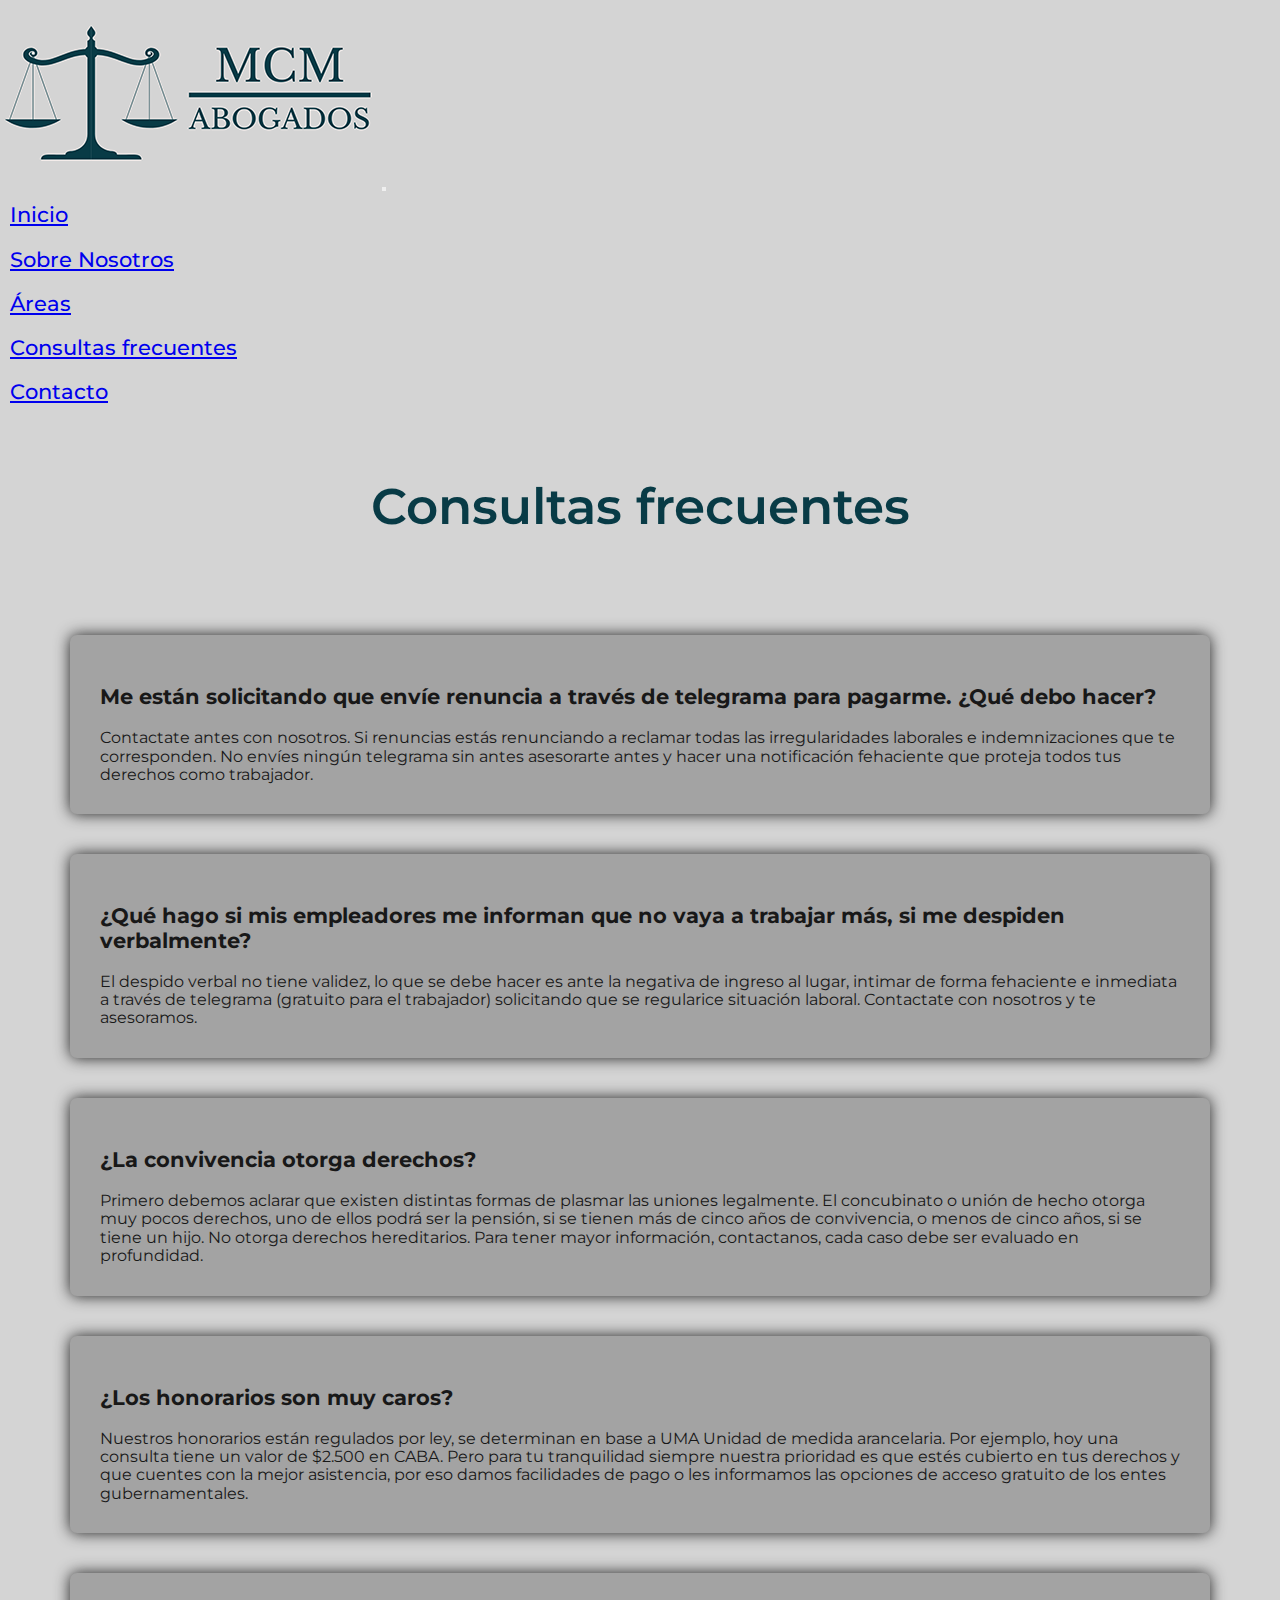
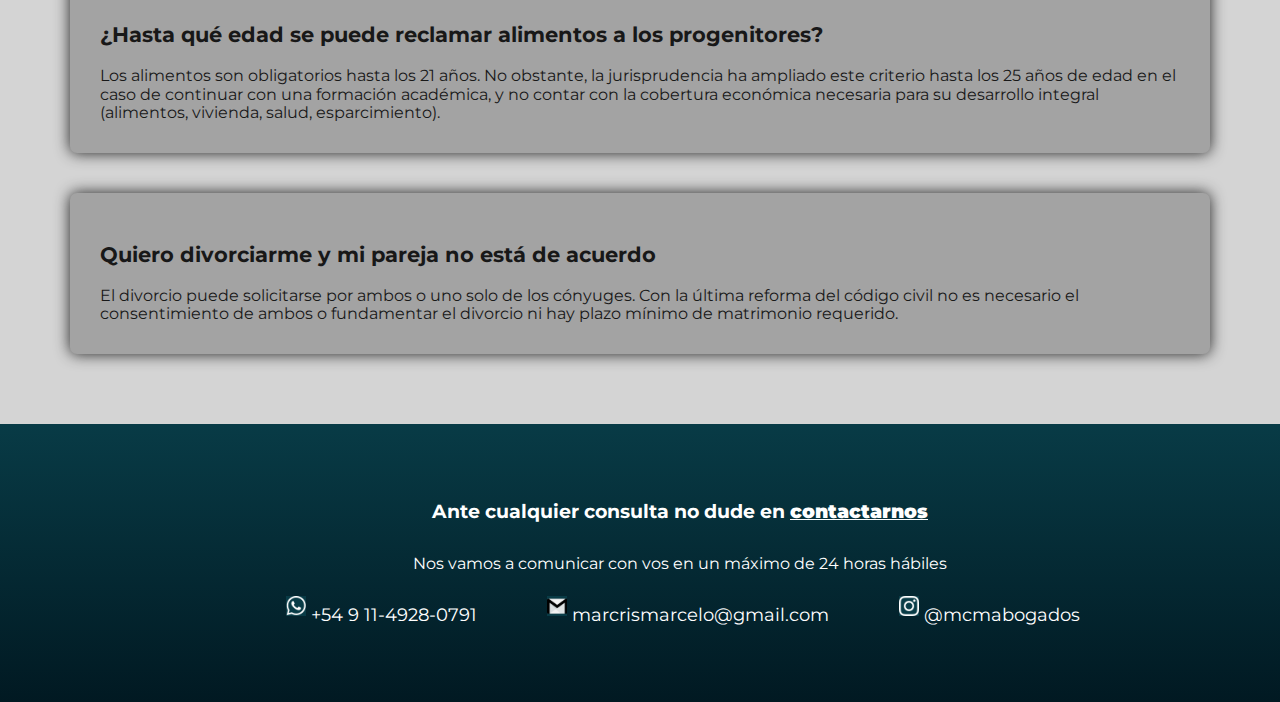
<file: consultas-frecuentes.html>
<!DOCTYPE html>
<html lang="en">
<head>
    <meta charset="UTF-8">
    <meta http-equiv="X-UA-Compatible" content="IE=edge">
    <meta name="viewport" content="width=device-width, initial-scale=1.0">
    <meta name="description" content="Consultas y preguntas legales frecuentes">
    <meta name="keywords" content="abogada, abogado, estudio juridico, consultas frecuentes, despidos, divorcios, contratos, sucesion, mediacion, asesoramiento legal"> 
    <link href="https://cdn.jsdelivr.net/npm/bootstrap@5.1.0/dist/css/bootstrap.min.css" rel="stylesheet" integrity="sha384-KyZXEAg3QhqLMpG8r+8fhAXLRk2vvoC2f3B09zVXn8CA5QIVfZOJ3BCsw2P0p/We" crossorigin="anonymous">
    <link rel="stylesheet" href="css/style.css">
    <link href="https://fonts.googleapis.com/css2?family=Montserrat:wght@200;300;400;500;600;700;800&display=swap" rel="stylesheet">
    <link rel="stylesheet" href="https://cdnjs.cloudflare.com/ajax/libs/animate.css/4.1.1/animate.min.css"/>
    <title>MCM Abogados | Consultas frecuentes</title>
</head>
<body>

    <header>
        <nav class="navbar navbar-expand-lg navbar-light">
            <div class="container-fluid">
    
                <a class="navbar-brand" href="index.html"><img src="img/logo3.png" alt="Logo"></a>
    
                <button class="navbar-toggler" type="button" data-bs-toggle="collapse" data-bs-target="#navbarNav" aria-controls="navbarNav" aria-expanded="false" aria-label="Toggle navigation">
                    <span class="navbar-toggler-icon"></span>
                </button>
    
                <div class="collapse navbar-collapse" id="navbarNav">
                    <ul class="navbar-nav">
                        <li class="nav-item">
                            <a class="nav-link" href="index.html">Inicio</a>
                        </li>
    
                        <li class="nav-item">
                            <a class="nav-link" href="sobre-nosotros.html">Sobre Nosotros</a>
                        </li>
    
                        <li class="nav-item">
                            <a class="nav-link" href="áreas.html">Áreas</a>
                        </li>
    
                        <li class="nav-item">
                            <a class="nav-link active" href="consultas-frecuentes.html">Consultas frecuentes</a>
                        </li>
    
                        <li class="nav-item">
                            <a class="nav-link" href="contacto.html">Contacto</a>
                        </li>
                    </ul>
                </div>
            </div>
        </nav>
    </header>

    <article>
        <!-- título -->
        <h1 class="animate__animated animate__zoomIn"> Consultas frecuentes </h1>

        <!-- container con las consultas -->
        <section class="consultasFrecuentes">

            <!-- cada div: pregunta y su respuesta -->
            <div class="consultasFrecuentes__div">
                <h3>Me están solicitando que envíe renuncia a través de telegrama para pagarme. ¿Qué debo hacer?</h3>
                <p>Contactate antes con nosotros. Si renuncias estás renunciando a reclamar todas las irregularidades laborales e indemnizaciones que te corresponden. No envíes ningún telegrama sin antes asesorarte antes y hacer una notificación fehaciente que proteja todos tus derechos como trabajador.</p>
            </div>

            <div class="consultasFrecuentes__div">
                <h3>¿Qué hago si mis empleadores me informan que no vaya a trabajar más, si me despiden verbalmente?</h3>
                <p>El despido verbal no tiene validez, lo que se debe hacer es ante la negativa de ingreso al lugar,  intimar de forma fehaciente e  inmediata a través de telegrama (gratuito para el trabajador) solicitando  que se regularice situación laboral. Contactate con nosotros y te asesoramos.</p>
            </div>

            <div class="consultasFrecuentes__div">
                <h3>¿La convivencia otorga derechos?</h3>
                <p>Primero debemos aclarar que existen distintas formas de plasmar las uniones legalmente. El concubinato o unión de hecho otorga muy pocos derechos, uno de ellos podrá ser la pensión, si se tienen más de cinco años de convivencia, o menos de cinco años, si se tiene un hijo. No otorga derechos hereditarios. Para tener mayor información, contactanos, cada caso debe ser evaluado en profundidad.</p>
            </div>
            
            <div class="consultasFrecuentes__div">
                <h3>¿Los honorarios son muy caros?</h3>
                <p>Nuestros honorarios están regulados por ley, se determinan en base a UMA Unidad de medida arancelaria. Por ejemplo, hoy una consulta tiene un valor de $2.500 en CABA. Pero para tu tranquilidad siempre nuestra prioridad es que estés cubierto en tus derechos y que cuentes con la mejor asistencia, por eso damos facilidades de pago o les informamos las opciones de acceso gratuito de los entes gubernamentales.</p>
            </div>

            <div class="consultasFrecuentes__div">
                <h3>¿Hasta qué edad se puede reclamar alimentos a los progenitores?</h3>
                <p> Los alimentos son obligatorios hasta los 21 años. No obstante, la jurisprudencia ha ampliado este criterio hasta los 25 años de edad en el caso de continuar con una formación académica, y no contar con la cobertura económica necesaria para su desarrollo integral (alimentos, vivienda, salud, esparcimiento). </p>
            </div>

            <div class="consultasFrecuentes__div">
                <h3>Quiero divorciarme y mi pareja no está de acuerdo</h3>
                <p>El divorcio puede solicitarse por ambos o uno solo de los cónyuges. Con la última reforma del código civil no es necesario el consentimiento de ambos o fundamentar el divorcio ni hay plazo mínimo de matrimonio requerido. </p>
            </div>

        </section>
        
    </article>

    <!-- pie de pagina -->

    <footer>

        <div class="pieDePagina">

            <h3 class="pieDePagina__h3"> Ante cualquier consulta no dude en <a href="contacto.html"><strong>contactarnos</strong></a></h3>
            <p>Nos vamos a comunicar con vos en un máximo de 24 horas hábiles</p>
        
            <div class="pieDePagina__iconos">
                <a href="https://wa.link/gic2tm" target="_blank">
                    <img src="img/iconowhatsapp.png" alt="icono whatsapp">+54 9 11-4928-0791
                </a>
            </div>        
        
            <div class="pieDePagina__iconos">
                <a href="mailto:marcrismarcelo@gmail.com" target="_blank">
                    <img src="img/iconogmail.png" alt="icono gmail">marcrismarcelo@gmail.com
                </a>
            </div>

            <div class="pieDePagina__iconos">
                    <a href="https://www.instagram.com/mcmabogados/" target="_blank">
                        <img src="img/iconoinstagram.png" alt="icono instagram">@mcmabogados
                    </a>
            </div>

        </div>

    </footer>  

    <script src="https://cdn.jsdelivr.net/npm/bootstrap@5.1.0/dist/js/bootstrap.bundle.min.js" integrity="sha384-U1DAWAznBHeqEIlVSCgzq+c9gqGAJn5c/t99JyeKa9xxaYpSvHU5awsuZVVFIhvj" crossorigin="anonymous"></script>
    
</body>
</html>
</file>
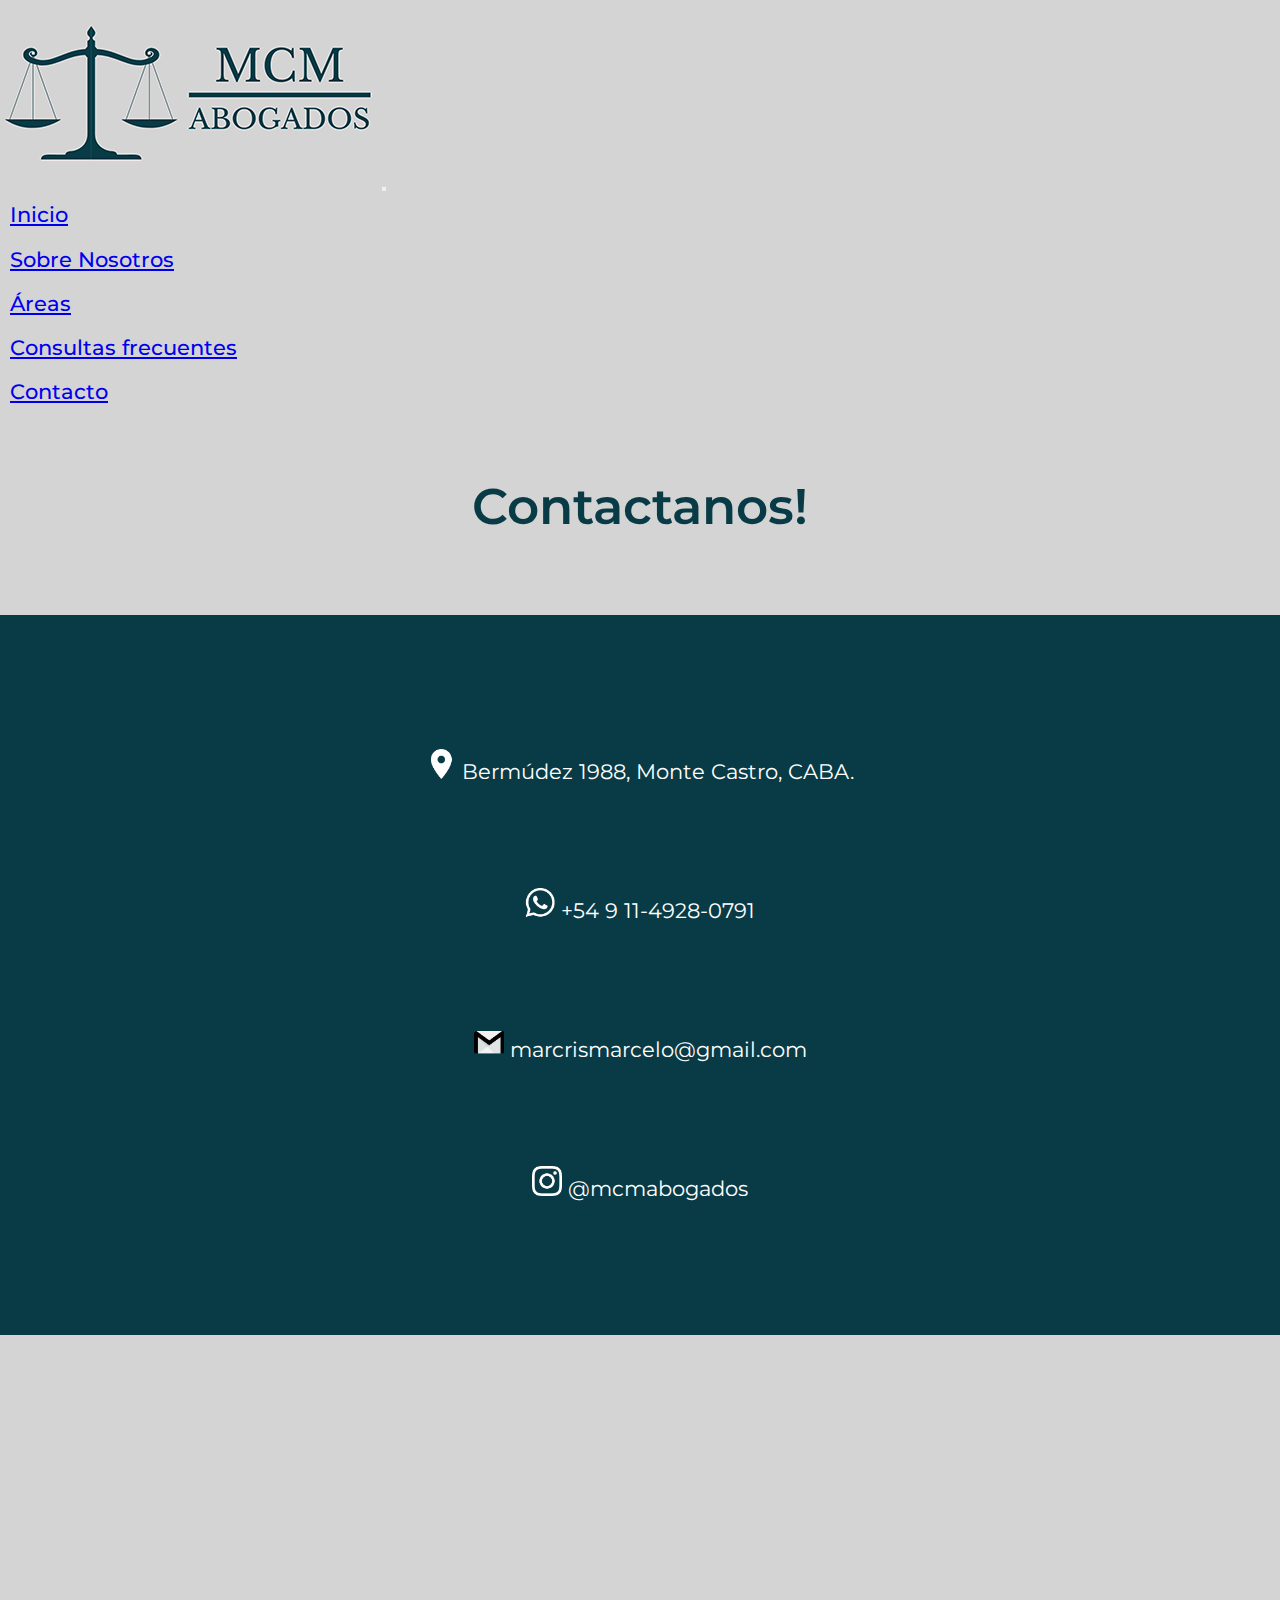
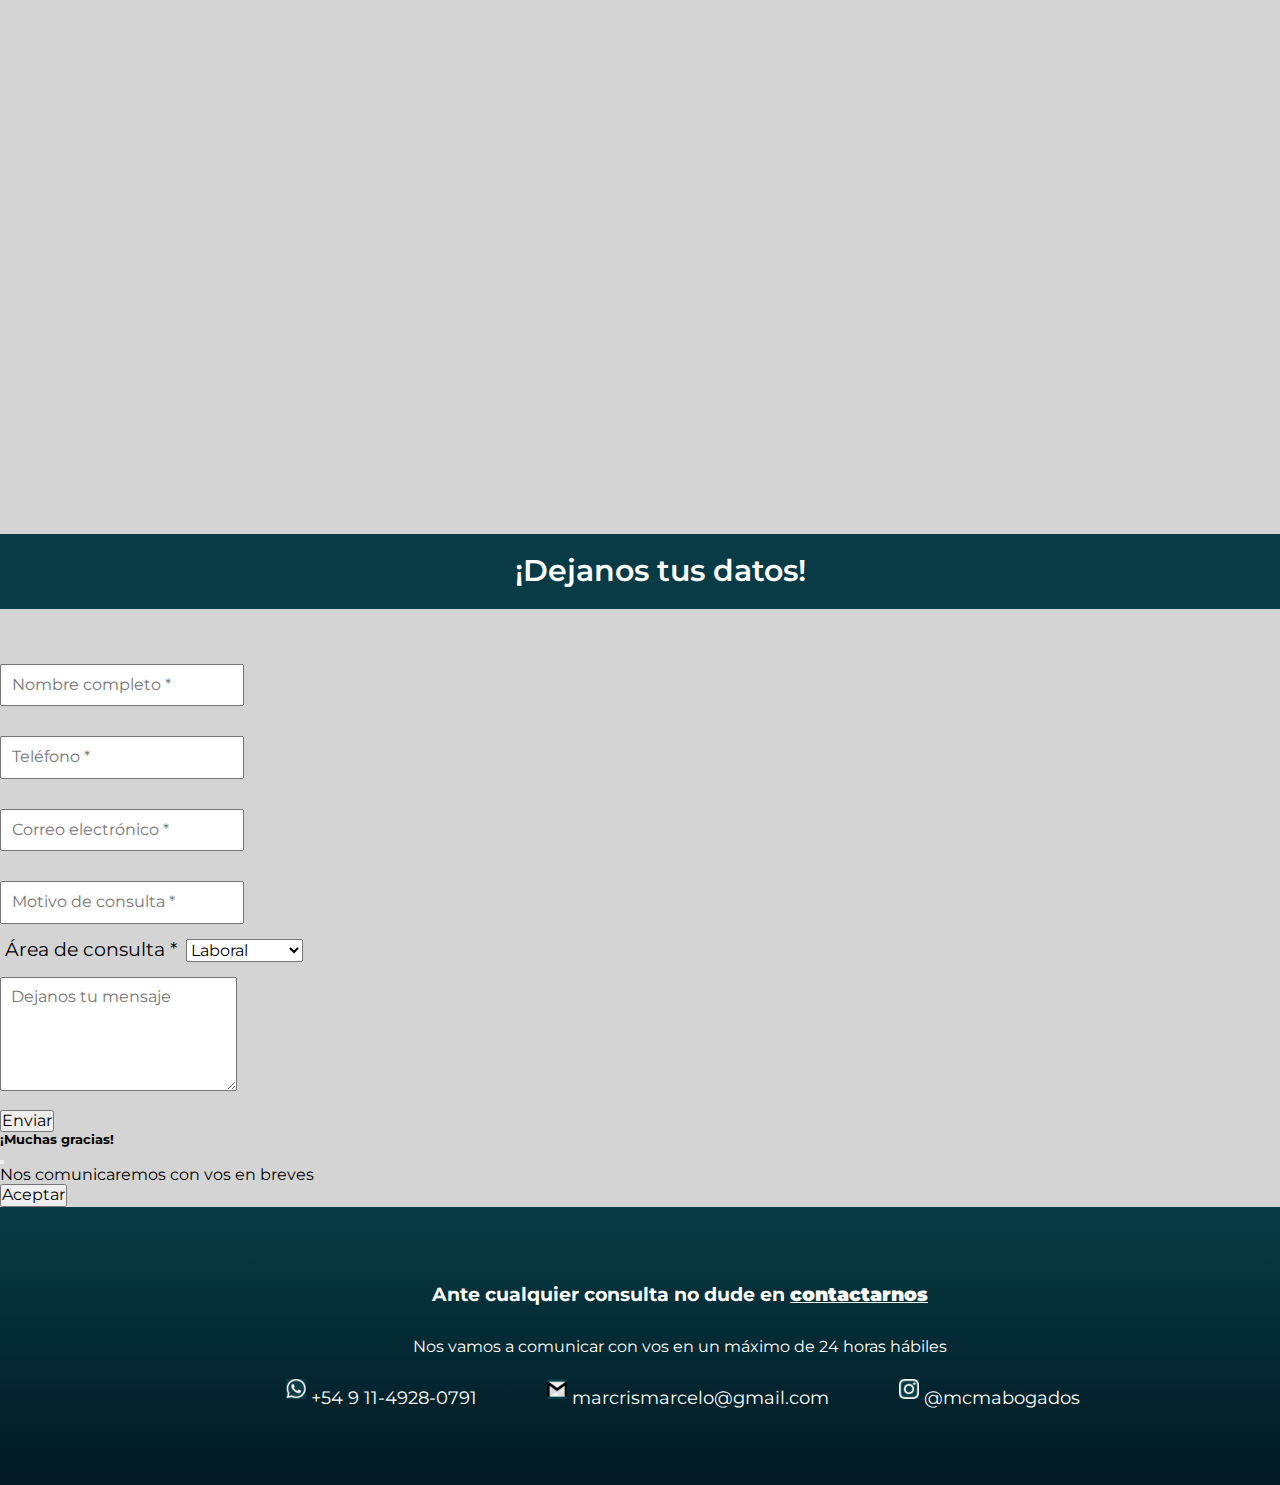
<file: contacto.html>
<!DOCTYPE html>
<html lang="en">
<head>
    <meta charset="UTF-8">
    <meta http-equiv="X-UA-Compatible" content="IE=edge">
    <meta name="viewport" content="width=device-width, initial-scale=1.0">
    <meta name="description" content="Contacto de los abogados para asesoramiento legal">
    <meta name="keywords" content="abogada, abogado, estudio juridico, contacto, consultas, despidos, divorcios, contratos, sucesion, mediacion, asesoramiento legal"> 
    <link href="https://cdn.jsdelivr.net/npm/bootstrap@5.1.0/dist/css/bootstrap.min.css" rel="stylesheet" integrity="sha384-KyZXEAg3QhqLMpG8r+8fhAXLRk2vvoC2f3B09zVXn8CA5QIVfZOJ3BCsw2P0p/We" crossorigin="anonymous">
    <link rel="stylesheet" href="css/style.css">
    <link href="https://fonts.googleapis.com/css2?family=Montserrat:wght@200;300;400;500;600;700;800&display=swap" rel="stylesheet">
    <link rel="stylesheet" href="https://cdnjs.cloudflare.com/ajax/libs/animate.css/4.1.1/animate.min.css"/>
    <title>MCM Abogados | Contacto</title>
</head>
<body>

    <header>
        <nav class="navbar navbar-expand-lg navbar-light">
            <div class="container-fluid">
    
                <a class="navbar-brand" href="index.html"><img src="img/logo3.png" alt="Logo"></a>
    
                <button class="navbar-toggler" type="button" data-bs-toggle="collapse" data-bs-target="#navbarNav" aria-controls="navbarNav" aria-expanded="false" aria-label="Toggle navigation">
                    <span class="navbar-toggler-icon"></span>
                </button>
    
                <div class="collapse navbar-collapse" id="navbarNav">
                    <ul class="navbar-nav">
                        <li class="nav-item">
                            <a class="nav-link" href="index.html">Inicio</a>
                        </li>
    
                        <li class="nav-item">
                            <a class="nav-link" href="sobre-nosotros.html">Sobre Nosotros</a>
                        </li>
    
                        <li class="nav-item">
                            <a class="nav-link" href="áreas.html">Áreas</a>
                        </li>
    
                        <li class="nav-item">
                            <a class="nav-link" href="consultas-frecuentes.html">Consultas frecuentes</a>
                        </li>
    
                        <li class="nav-item">
                            <a class="nav-link active" href="contacto.html">Contacto</a>
                        </li>
                    </ul>
                </div>
            </div>
        </nav>
    </header>

    <article>

        <!-- titulo de la pagina -->
        <h1 class="animate__animated animate__zoomIn">Contactanos!</h1>

        <!-- container con mapa y cuadro con datos --> 
        <section class="sectionDatosContacto">

            <!-- cuadro con datos de contacto -->
            <div>
                <ul class="sectionDatosContacto__datos">
                    <li><img src="img/iconoubicacion.png" alt="icono mapa" width="30px" height="30px">
                    Bermúdez 1988, Monte Castro, CABA.</li>
                    
                    <li><img src="img/iconowhatsapp.png" alt="icono whatsapp" width="30px" height="30px">
                    +54 9 11-4928-0791</li>

                    <li><img src="img/iconogmail.png" alt="icono gmail" width="30px" height="30px">
                    marcrismarcelo@gmail.com</li>

                    <li><img src="img/iconoinstagram.png" alt="icono instagram" width="30px" height="30px">
                    @mcmabogados</li>
                </ul>
            </div>

            <!-- mapa -->
            <div>
                <iframe class="sectionDatosContacto__mapa" src="https://www.google.com/maps/embed?pb=!1m18!1m12!1m3!1d3283.367058868445!2d-58.51091158519462!3d-34.62016336587455!2m3!1f0!2f0!3f0!3m2!1i1024!2i768!4f13.1!3m3!1m2!1s0x95bcc9d3354ea42d%3A0xef1b006bc51efd7!2sBerm%C3%BAdez%201988%2C%20B1648%20EWG%2C%20Buenos%20Aires!5e0!3m2!1ses-419!2sar!4v1627757476217!5m2!1ses-419!2sar" width="400" height="300" style="border:0;" allowfullscreen="" loading="lazy"></iframe>
            </div>
        </section>

<!-- formulario -->

<section>
    <h3 id="h3Contacto" class="">¡Dejanos tus datos!</h3>

    <div class="container">
        <div class="row">
            <div class="col-md-12">
                <form class="form-horizontal" method="GET">

                    <div class="mb-3">
                        <input type="text" placeholder="Nombre completo *" class="form-control" required>
                    </div>

                    <div class="mb-3">
                        <input type="text" placeholder="Teléfono *" class="form-control" required>
                    </div>

                    <div class="mb-3">
                        <input type="email" placeholder="Correo electrónico *" class="form-control" required>
                    </div>

                    <div class="mb-3">
                        <input type="text" placeholder="Motivo de consulta *" class="form-control">
                    </div>

                    <div>
                        <label for="areas" id="labelAreaDeConsulta">Área de consulta *</label>
                            <select id="areas" class="form-select">
                                <option value="1">Laboral</option>
                                <option value="2">Penal</option>
                                <option value="3">Civil</option>
                                <option value="4">Empresarial</option>
                                <option value="5">Otro</option>
                            </select>
                    </div>

                    <div class="mb-3">
                        <textarea class="form-control" placeholder="Dejanos tu mensaje" rows="5"></textarea>
                    </div>

                    <div class="container">

                        <!-- Button trigger modal -->
                        <button type="button" class="btn" data-bs-toggle="modal" data-bs-target="#exampleModal">
                            Enviar
                        </button>
                        
                        <!-- Modal -->
                        <div class="modal fade" id="exampleModal" tabindex="-1" aria-labelledby="exampleModalLabel" aria-hidden="true">
                            <div class="modal-dialog">
                                <div class="modal-content">
                                    <div class="modal-header">
                                        <h5 class="modal-title" id="exampleModalLabel">¡Muchas gracias!</h5>
                                        <button type="button" class="btn-close" data-bs-dismiss="modal" aria-label="Close"></button>
                                    </div>

                                    <div class="modal-body">
                                        Nos comunicaremos con vos en breves
                                    </div>

                                    <div class="modal-footer">
                                        <button type="button" class="btn-secondary" data-bs-dismiss="modal">Aceptar</button>
                                    </div>
                                </div>
                            </div>
                        </div>
                    </div>
                </form>
            </div>
        </div>
    </div>

</section>


    </article>



    <!-- pie de pagina -->

    <footer>

        <div class="pieDePagina">

            <h3 class="pieDePagina__h3"> Ante cualquier consulta no dude en <a href="contacto.html"><strong>contactarnos</strong></a></h3>
            <p>Nos vamos a comunicar con vos en un máximo de 24 horas hábiles</p>
        
            <div class="pieDePagina__iconos">
                <a href="https://wa.link/gic2tm" target="_blank">
                    <img src="img/iconowhatsapp.png" alt="icono whatsapp">+54 9 11-4928-0791
                </a>
            </div>        
        
            <div class="pieDePagina__iconos">
                <a href="mailto:marcrismarcelo@gmail.com" target="_blank">
                    <img src="img/iconogmail.png" alt="icono gmail">marcrismarcelo@gmail.com
                </a>
            </div>

            <div class="pieDePagina__iconos">
                    <a href="https://www.instagram.com/mcmabogados/" target="_blank">
                        <img src="img/iconoinstagram.png" alt="icono instagram">@mcmabogados
                    </a>
            </div>

        </div>

    </footer>  

    <script src="https://cdn.jsdelivr.net/npm/bootstrap@5.1.0/dist/js/bootstrap.bundle.min.js" integrity="sha384-U1DAWAznBHeqEIlVSCgzq+c9gqGAJn5c/t99JyeKa9xxaYpSvHU5awsuZVVFIhvj" crossorigin="anonymous"></script>
    
</body>

</html>
</file>
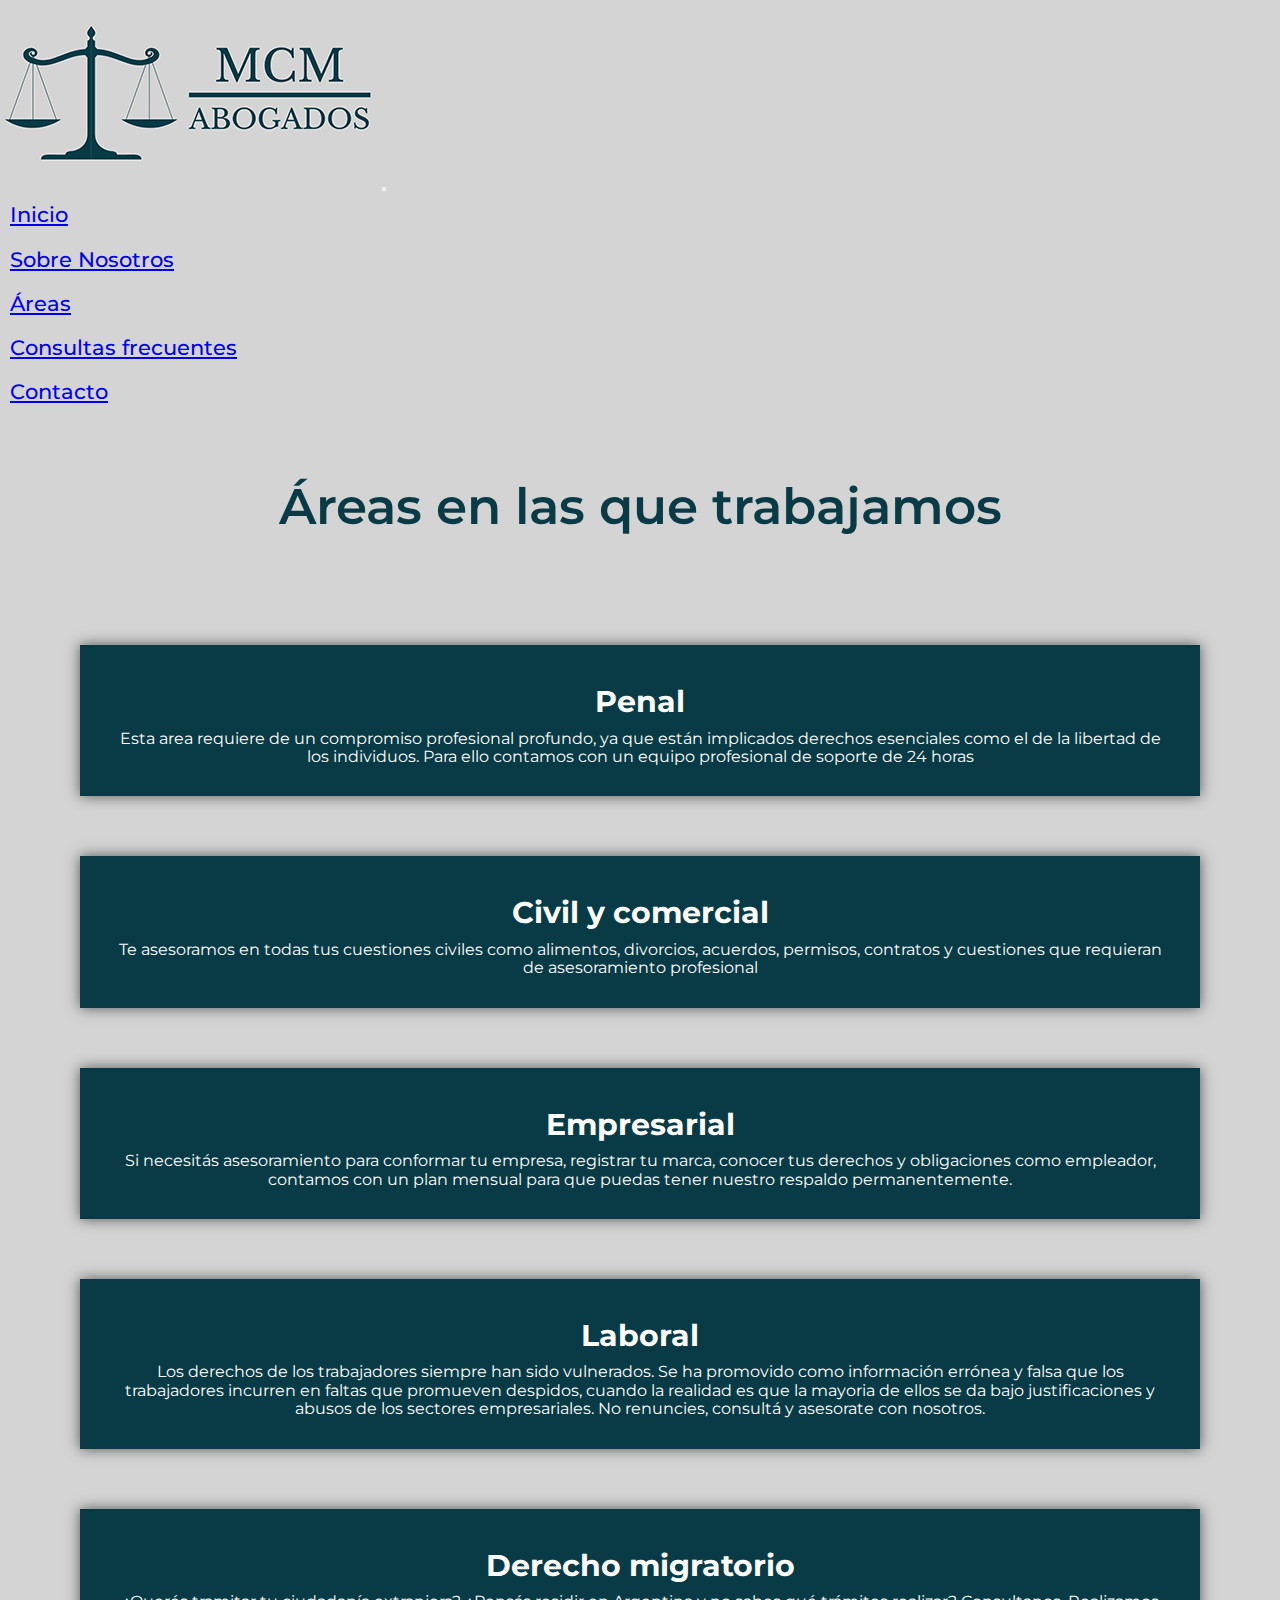
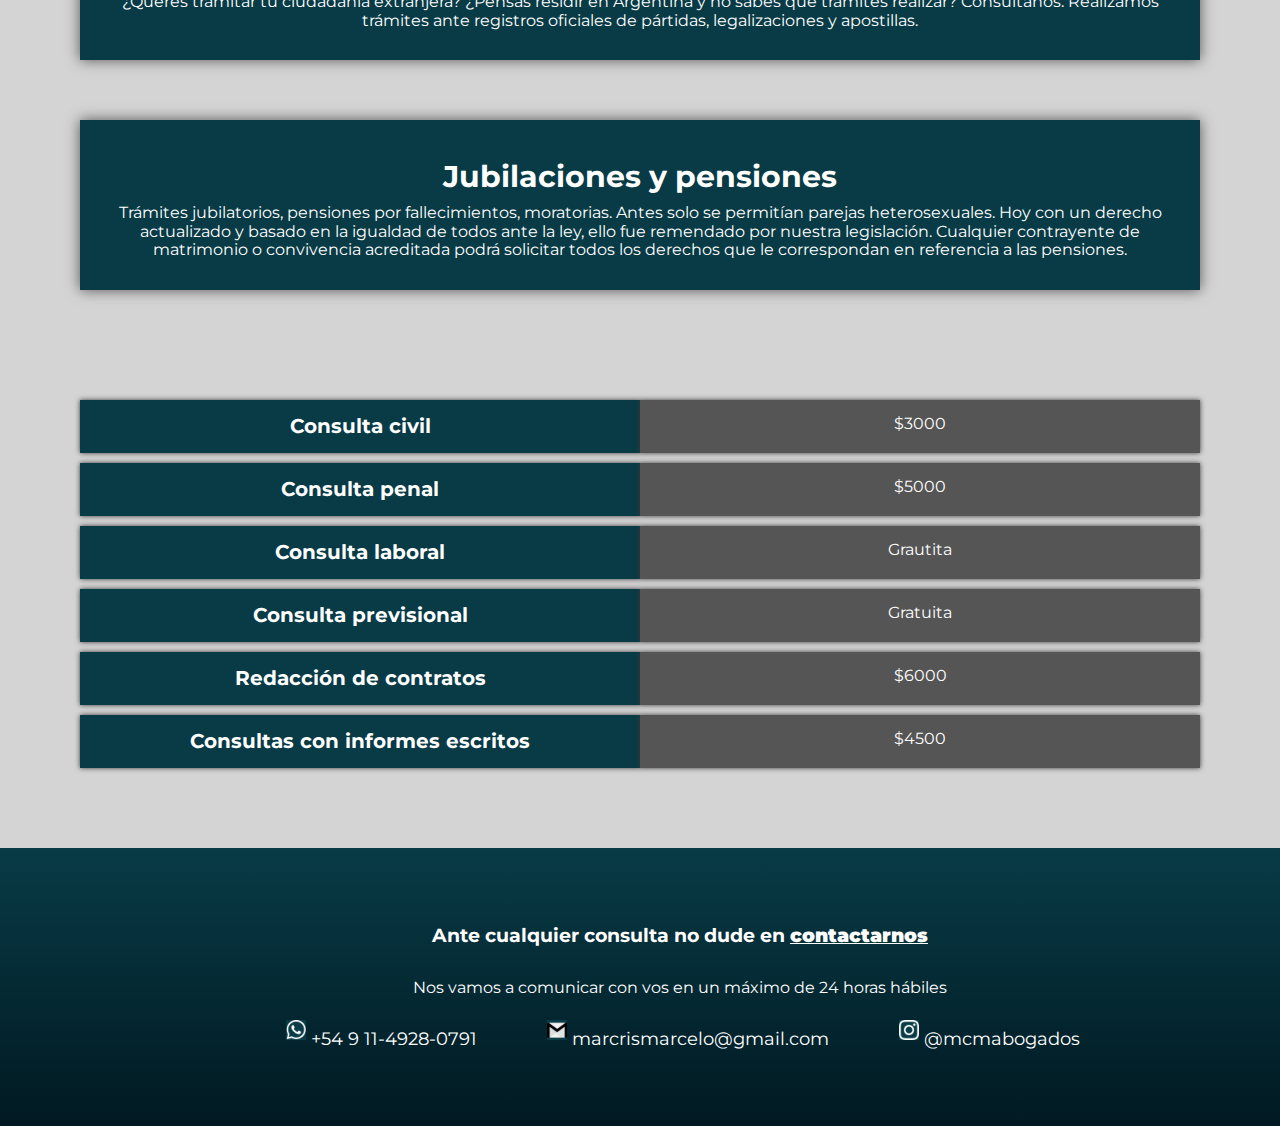
<file: áreas.html>
<!DOCTYPE html>
<html lang="en">
<head>
    <meta charset="UTF-8">
    <meta http-equiv="X-UA-Compatible" content="IE=edge">
    <meta name="viewport" content="width=device-width, initial-scale=1.0">
    <meta name="description" content="Areas legales en las que trabajamos y te podemos asesorar">
    <meta name="keywords" content="abogada, abogado, estudio juridico, despidos, divorcios, contratos, sucesion, mediacion, derecho penal, penal, derecho comercial, derecho civil, derecho migratorio, derecho empresarial, asesoramiento legal"> 
    <link href="https://cdn.jsdelivr.net/npm/bootstrap@5.1.0/dist/css/bootstrap.min.css" rel="stylesheet" integrity="sha384-KyZXEAg3QhqLMpG8r+8fhAXLRk2vvoC2f3B09zVXn8CA5QIVfZOJ3BCsw2P0p/We" crossorigin="anonymous">
    <link rel="stylesheet" href="css/style.css">
    <link href="https://fonts.googleapis.com/css2?family=Montserrat:wght@200;300;400;500;600;700;800&display=swap" rel="stylesheet">
    <link rel="stylesheet" href="https://cdnjs.cloudflare.com/ajax/libs/animate.css/4.1.1/animate.min.css"/>
    <title>MCM Abogados | Áreas</title>
</head>

<body>

    <header>
        <nav class="navbar navbar-expand-lg navbar-light">
            <div class="container-fluid">
    
                <a class="navbar-brand" href="index.html"><img src="img/logo3.png" alt="Logo"></a>
    
                <button class="navbar-toggler" type="button" data-bs-toggle="collapse" data-bs-target="#navbarNav" aria-controls="navbarNav" aria-expanded="false" aria-label="Toggle navigation">
                    <span class="navbar-toggler-icon"></span>
                </button>
    
                <div class="collapse navbar-collapse" id="navbarNav">
                    <ul class="navbar-nav">
                        <li class="nav-item">
                            <a class="nav-link" href="index.html">Inicio</a>
                        </li>
    
                        <li class="nav-item">
                            <a class="nav-link" href="sobre-nosotros.html">Sobre Nosotros</a>
                        </li>
    
                        <li class="nav-item">
                            <a class="nav-link active" href="áreas.html">Áreas</a>
                        </li>
    
                        <li class="nav-item">
                            <a class="nav-link" href="consultas-frecuentes.html">Consultas frecuentes</a>
                        </li>
    
                        <li class="nav-item">
                            <a class="nav-link" href="contacto.html">Contacto</a>
                        </li>
                    </ul>
                </div>
            </div>
        </nav>
    </header>

    <article id="articleAreas">

        <!-- titulo de la página -->
        <h1 class="animate__animated animate__zoomIn">Áreas en las que trabajamos</h1>

        <!-- flex container con las áreas -->
        <section class="areasAreas">

            <!-- flex items con cada área -->
                <div class="areasAreas__div">
                    <h2>Penal</h2>
                    <p>Esta area requiere de un compromiso profesional profundo, ya que están implicados derechos esenciales como el de la libertad de los individuos. Para ello contamos con un equipo profesional de soporte de 24 horas</p>
                </div>
                
                <div class="areasAreas__div">
                    <h2>Civil y comercial</h2>
                    <p>Te asesoramos en todas tus cuestiones civiles como alimentos, divorcios, acuerdos, permisos, contratos y cuestiones que requieran de asesoramiento profesional</p>
                </div>

                <div class="areasAreas__div">
                    <h2>Empresarial</h2>
                    <p>Si necesitás asesoramiento para conformar tu empresa, registrar tu marca, conocer tus derechos y obligaciones como empleador, contamos con un plan mensual para que puedas tener nuestro respaldo permanentemente. </p>
                </div>
        
                <div class="areasAreas__div">
                    <h2>Laboral</h2>
                    <p>Los derechos de los trabajadores siempre han sido vulnerados. Se ha promovido como información errónea y falsa que los trabajadores incurren en faltas que promueven despidos, cuando la realidad es que la mayoria de ellos se da bajo justificaciones y abusos de los sectores empresariales. No renuncies, consultá y asesorate con nosotros. </p>
                </div>

                <div class="areasAreas__div">
                    <h2>Derecho migratorio</h2>
                    <p>¿Querés tramitar tu ciudadanía extranjera? ¿Pensás residir en Argentina y no sabes qué trámites realizar? Consultanos. Realizamos trámites ante registros oficiales de pártidas, legalizaciones y apostillas.</p>
                </div>    

                <div class="areasAreas__div">
                    <h2>Jubilaciones y pensiones</h2>
                    <p> Trámites jubilatorios, pensiones por fallecimientos, moratorias. Antes solo se permitían parejas heterosexuales. Hoy con un derecho actualizado y basado en la igualdad de todos ante la ley, ello fue remendado por nuestra legislación. Cualquier contrayente de matrimonio o convivencia acreditada podrá solicitar todos los derechos que le correspondan en referencia a las pensiones.</p>
                </div>
        </section>

        <!-- tabla con los precios de cada área -->

        <section class="tablaAreas">

            
                    <h3 class="tablaAreas__consulta"><strong>Consulta civil</strong></h3>
                    <p class="tablaAreas__precio">$3000</p>
            
                    <h3 class="tablaAreas__consulta"><strong>Consulta penal</strong></h3>
                    <p class="tablaAreas__precio">$5000</p>
            
                    <h3 class="tablaAreas__consulta"><strong>Consulta laboral</strong></h3>
                    <p class="tablaAreas__precio">Grautita</p>
                
                    <h3 class="tablaAreas__consulta"><strong>Consulta previsional</strong></h3>
                    <p class="tablaAreas__precio">Gratuita</p>

                    <h3 class="tablaAreas__consulta"><strong>Redacción de contratos</strong></h3>
                    <p class="tablaAreas__precio">$6000</p>

                    <h3 class="tablaAreas__consulta"><strong>Consultas con informes escritos</strong></h3>
                    <p class="tablaAreas__precio">$4500</p>

        </section>
    </article>

    <!-- pie de página -->

    <footer>

        <div class="pieDePagina">

            <h3 class="pieDePagina__h3"> Ante cualquier consulta no dude en <a href="contacto.html"><strong>contactarnos</strong></a></h3>
            <p>Nos vamos a comunicar con vos en un máximo de 24 horas hábiles</p>
        
            <div class="pieDePagina__iconos">
                <a href="https://wa.link/gic2tm" target="_blank">
                    <img src="img/iconowhatsapp.png" alt="icono whatsapp">+54 9 11-4928-0791
                </a>
            </div>        
        
            <div class="pieDePagina__iconos">
                <a href="mailto:marcrismarcelo@gmail.com" target="_blank">
                    <img src="img/iconogmail.png" alt="icono gmail">marcrismarcelo@gmail.com
                </a>
            </div>

            <div class="pieDePagina__iconos">
                    <a href="https://www.instagram.com/mcmabogados/" target="_blank">
                        <img src="img/iconoinstagram.png" alt="icono instagram">@mcmabogados
                    </a>
            </div>

        </div>

    </footer>  

    <script src="https://cdn.jsdelivr.net/npm/bootstrap@5.1.0/dist/js/bootstrap.bundle.min.js" integrity="sha384-U1DAWAznBHeqEIlVSCgzq+c9gqGAJn5c/t99JyeKa9xxaYpSvHU5awsuZVVFIhvj" crossorigin="anonymous"></script>
    
</body>

</html>
</file>
<file: css/style.css>
@charset "UTF-8";
/*! normalize.css v8.0.1 | MIT License | github.com/necolas/normalize.css */
/* Document
========================================================================== */
/**
* 1. Correct the line height in all browsers.
* 2. Prevent adjustments of font size after orientation changes in iOS.
*/
html {
  line-height: 1.15;
  /* 1 */
  -webkit-text-size-adjust: 100%;
  /* 2 */
}

/* Sections
    ========================================================================== */
/**
* Remove the margin in all browsers.
*/
body {
  margin: 0;
}

/**
* Render the `main` element consistently in IE.
*/
main {
  display: block;
}

/**
* Correct the font size and margin on `h1` elements within `section` and
* `article` contexts in Chrome, Firefox, and Safari.
*/
h1 {
  margin: 0.67em 0;
}

/* Grouping content
    ========================================================================== */
/**
* 1. Add the correct box sizing in Firefox.
* 2. Show the overflow in Edge and IE.
*/
hr {
  -webkit-box-sizing: content-box;
          box-sizing: content-box;
  /* 1 */
  height: 0;
  /* 1 */
  overflow: visible;
  /* 2 */
}

/**
* 1. Correct the inheritance and scaling of font size in all browsers.
* 2. Correct the odd `em` font sizing in all browsers.
*/
pre {
  font-family: monospace, monospace;
  /* 1 */
  font-size: 1em;
  /* 2 */
}

/* Text-level semantics
    ========================================================================== */
/**
* Remove the gray background on active links in IE 10.
*/
a {
  background-color: transparent;
}

/**
* 1. Remove the bottom border in Chrome 57-
* 2. Add the correct text decoration in Chrome, Edge, IE, Opera, and Safari.
*/
abbr[title] {
  border-bottom: none;
  /* 1 */
  text-decoration: underline;
  /* 2 */
  -webkit-text-decoration: underline dotted;
          text-decoration: underline dotted;
  /* 2 */
}

/**
* Add the correct font weight in Chrome, Edge, and Safari.
*/
b,
strong {
  font-weight: bolder;
}

/**
* 1. Correct the inheritance and scaling of font size in all browsers.
* 2. Correct the odd `em` font sizing in all browsers.
*/
code,
kbd,
samp {
  font-family: monospace, monospace;
  /* 1 */
  font-size: 1em;
  /* 2 */
}

/**
* Add the correct font size in all browsers.
*/
small {
  font-size: 80%;
}

/**
* Prevent `sub` and `sup` elements from affecting the line height in
* all browsers.
*/
sub,
sup {
  font-size: 75%;
  line-height: 0;
  position: relative;
  vertical-align: baseline;
}

sub {
  bottom: -0.25em;
}

sup {
  top: -0.5em;
}

/* Embedded content
    ========================================================================== */
/**
* Remove the border on images inside links in IE 10.
*/
img {
  border-style: none;
  max-width: 100%;
}

/* Forms
    ========================================================================== */
/**
* 1. Change the font styles in all browsers.
* 2. Remove the margin in Firefox and Safari.
*/
button,
input,
optgroup,
select,
textarea {
  font-family: inherit;
  /* 1 */
  font-size: 100%;
  /* 1 */
  line-height: 1.15;
  /* 1 */
  margin: 0;
  /* 2 */
}

/**
* Show the overflow in IE.
* 1. Show the overflow in Edge.
*/
button,
input {
  /* 1 */
  overflow: visible;
}

/**
* Remove the inheritance of text transform in Edge, Firefox, and IE.
* 1. Remove the inheritance of text transform in Firefox.
*/
button,
select {
  /* 1 */
  text-transform: none;
}

/**
* Correct the inability to style clickable types in iOS and Safari.
*/
button,
[type="button"],
[type="reset"],
[type="submit"] {
  -webkit-appearance: button;
}

/**
* Remove the inner border and padding in Firefox.
*/
button::-moz-focus-inner,
[type="button"]::-moz-focus-inner,
[type="reset"]::-moz-focus-inner,
[type="submit"]::-moz-focus-inner {
  border-style: none;
  padding: 0;
}

/**
* Restore the focus styles unset by the previous rule.
*/
button:-moz-focusring,
[type="button"]:-moz-focusring,
[type="reset"]:-moz-focusring,
[type="submit"]:-moz-focusring {
  outline: 1px dotted ButtonText;
}

/**
* Correct the padding in Firefox.
*/
fieldset {
  padding: 0.35em 0.75em 0.625em;
}

/**
* 1. Correct the text wrapping in Edge and IE.
* 2. Correct the color inheritance from `fieldset` elements in IE.
* 3. Remove the padding so developers are not caught out when they zero out
*    `fieldset` elements in all browsers.
*/
legend {
  -webkit-box-sizing: border-box;
          box-sizing: border-box;
  /* 1 */
  color: inherit;
  /* 2 */
  display: table;
  /* 1 */
  max-width: 100%;
  /* 1 */
  padding: 0;
  /* 3 */
  white-space: normal;
  /* 1 */
}

/**
* Add the correct vertical alignment in Chrome, Firefox, and Opera.
*/
progress {
  vertical-align: baseline;
}

/**
* Remove the default vertical scrollbar in IE 10+.
*/
textarea {
  overflow: auto;
}

/**
* 1. Add the correct box sizing in IE 10.
* 2. Remove the padding in IE 10.
*/
[type="checkbox"],
[type="radio"] {
  -webkit-box-sizing: border-box;
          box-sizing: border-box;
  /* 1 */
  padding: 0;
  /* 2 */
}

/**
* Correct the cursor style of increment and decrement buttons in Chrome.
*/
[type="number"]::-webkit-inner-spin-button,
[type="number"]::-webkit-outer-spin-button {
  height: auto;
}

/**
* 1. Correct the odd appearance in Chrome and Safari.
* 2. Correct the outline style in Safari.
*/
[type="search"] {
  -webkit-appearance: textfield;
  /* 1 */
  outline-offset: -2px;
  /* 2 */
}

/**
* Remove the inner padding in Chrome and Safari on macOS.
*/
[type="search"]::-webkit-search-decoration {
  -webkit-appearance: none;
}

/**
* 1. Correct the inability to style clickable types in iOS and Safari.
* 2. Change font properties to `inherit` in Safari.
*/
::-webkit-file-upload-button {
  -webkit-appearance: button;
  /* 1 */
  font: inherit;
  /* 2 */
}

/* Interactive
    ========================================================================== */
/*
* Add the correct display in Edge, IE 10+, and Firefox.
*/
details {
  display: block;
}

/*
* Add the correct display in all browsers.
*/
summary {
  display: list-item;
}

/* Misc
    ========================================================================== */
/**
* Add the correct display in IE 10+.
*/
template {
  display: none;
}

/**
* Add the correct display in IE 10.
*/
[hidden] {
  display: none;
}

/* ---ENCABEZADO--- */
.nav-item {
  /* ítems del menú */
  padding: 10px;
  font-weight: 500;
  font-size: 21px;
}

/* Inicio */
/* "MCM Abogada María Cristina Marcelo" */
#tituloIndex {
  font-size: 13px;
  padding-top: 50px;
  color: white;
  text-align: center;
  background-image: url(../img/fotoinicio.jpeg);
  background-size: cover;
  height: 400px;
  width: 100vw;
  background-position: center;
  margin: 30px 0;
}

#tituloIndex h1 {
  /* MCM */
  color: white;
}

/* container de las 3 cajas */
.mainInicio {
  color: white;
  display: -webkit-box;
  display: -ms-flexbox;
  display: flex;
  -webkit-box-orient: vertical;
  -webkit-box-direction: normal;
      -ms-flex-direction: column;
          flex-direction: column;
  -webkit-box-align: center;
      -ms-flex-align: center;
          align-items: center;
  margin: 40px 0;
  /* Cada caja */
}

.mainInicio .mainInicio__div {
  background-color: #083B46;
  padding: 20px;
  margin: 20px 40px;
  text-align: center;
  margin: 10px;
  -webkit-box-flex: 2;
      -ms-flex-positive: 2;
          flex-grow: 2;
  -webkit-box-shadow: 0 0 15px #424242;
          box-shadow: 0 0 15px #424242;
}

.mainInicio .mainInicio__div h3 {
  text-align: center;
  padding: 20px;
  font-size: 28px;
  font-weight: 600;
}

/* seccion aparte de novedades juridicas */
.btn-NJ {
  border: none;
  color: #444444;
  -webkit-box-shadow: 0 0 7px 1px #626262;
          box-shadow: 0 0 7px 1px #626262;
  font-weight: 600;
  font-size: 27px;
  margin-bottom: 20px;
  width: 100%;
  padding: 7px 10px;
  -webkit-transition: -webkit-transform 0.4s;
  transition: -webkit-transform 0.4s;
  transition: transform 0.4s;
  transition: transform 0.4s, -webkit-transform 0.4s;
}

.btn-NJ:hover {
  -webkit-transform: scale(1.05, 1.05);
          transform: scale(1.05, 1.05);
  border: 1px solid #083B46;
  color: #083B46;
}

#collapseExample {
  text-align: center;
  margin: 10px 0;
}

#collapseExample #collapse__h4 {
  margin: 30px 5px;
}

/* Sobre nosotros */
.mainSobreNosotros {
  display: -webkit-box;
  display: -ms-flexbox;
  display: flex;
  -ms-flex-pack: distribute;
      justify-content: space-around;
  margin: 10px;
  -ms-flex-wrap: wrap;
      flex-wrap: wrap;
  text-align: justify;
  line-height: 2;
}

.mainSobreNosotros div p {
  margin: 20px;
}

.mainSobreNosotros .mainSobreNosotros__video {
  width: 90vw;
  height: -webkit-fit-content;
  height: -moz-fit-content;
  height: fit-content;
  margin: 30px 50px;
  -webkit-box-shadow: 0 0 10px #626262;
          box-shadow: 0 0 10px #626262;
}

.mainSobreNosotros .mainSobreNosotros__h1 {
  color: #083B46;
  margin: 0;
}

.sectionSobreNosotros {
  margin: 20px;
}

.sectionSobreNosotros .sectionSobreNosotros__h2 {
  color: #083B46;
  font-weight: 600;
  margin: 30px;
  font-size: 35px;
  text-align: center;
}

.sectionSobreNosotros .sectionSobreNosotros__div {
  display: -webkit-box;
  display: -ms-flexbox;
  display: flex;
  -webkit-box-pack: justify;
      -ms-flex-pack: justify;
          justify-content: space-between;
  -ms-flex-wrap: wrap;
      flex-wrap: wrap;
}

.sectionSobreNosotros .sectionSobreNosotros__div .misionSobreNosotros {
  text-align: justify;
  margin: 30px;
  line-height: 2;
}

.sectionSobreNosotros .sectionSobreNosotros__div .staffSobreNosotros {
  text-align: justify;
  margin: 50px 0;
}

.sectionSobreNosotros .sectionSobreNosotros__div .staffSobreNosotros h3 {
  text-align: center;
  font-weight: 700;
  margin: 40px;
  font-size: 25px;
}

.sectionSobreNosotros .sectionSobreNosotros__div .staffSobreNosotros p {
  margin: 20px;
  line-height: 2;
}

.sectionSobreNosotros .sectionSobreNosotros__div .staffSobreNosotros img {
  -webkit-box-shadow: 0 2px 10px #4b4b4b;
          box-shadow: 0 2px 10px #4b4b4b;
  width: 90vw;
}

/* Áreas */
.areasAreas {
  display: -webkit-box;
  display: -ms-flexbox;
  display: flex;
  -ms-flex-wrap: wrap;
      flex-wrap: wrap;
  -webkit-box-pack: space-evenly;
      -ms-flex-pack: space-evenly;
          justify-content: space-evenly;
}

.areasAreas .areasAreas__div {
  text-align: center;
  -webkit-box-flex: 1;
      -ms-flex-positive: 1;
          flex-grow: 1;
  padding: 30px;
  width: 550px;
  background-color: #083B46;
  color: white;
  -webkit-transition: all 0.3s;
  transition: all 0.3s;
}

.areasAreas .areasAreas__div h2 {
  padding: 10px;
  font-size: 30px;
  font-weight: 700;
}

.areasAreas__div:hover {
  -webkit-transform: scale(1.1, 1.1);
          transform: scale(1.1, 1.1);
}

/* tabla con precios */
.tablaAreas {
  display: -ms-grid;
  display: grid;
  row-gap: 10px;
  text-align: center;
  margin: 30px 15px;
}

.tablaAreas .tablaAreas__consulta {
  background-color: #083b46;
  -webkit-box-shadow: 0 0 5px #3a3a3a;
          box-shadow: 0 0 5px #3a3a3a;
  padding: 15px;
  margin: 0;
  color: white;
  font-weight: 400;
  font-size: 20px;
}

.tablaAreas .tablaAreas__precio {
  background-color: #555555;
  -webkit-box-shadow: 0 0 5px #3a3a3a;
          box-shadow: 0 0 5px #3a3a3a;
  color: white;
  padding: 15px;
  margin: 0;
}

.tablaAreas {
  -ms-grid-columns: (1fr)[2];
      grid-template-columns: repeat(2, 1fr);
  -ms-grid-rows: (1fr)[6];
      grid-template-rows: repeat(6, 1fr);
}

/* Consultas frecuentes */
.consultasFrecuentes {
  display: -webkit-box;
  display: -ms-flexbox;
  display: flex;
  -ms-flex-wrap: wrap;
      flex-wrap: wrap;
  -webkit-box-pack: space-evenly;
      -ms-flex-pack: space-evenly;
          justify-content: space-evenly;
  margin: 20px;
}

.consultasFrecuentes .consultasFrecuentes__div {
  -webkit-box-flex: 1;
      -ms-flex-positive: 1;
          flex-grow: 1;
  padding: 30px;
  margin: 20px;
  background-color: #a3a3a3;
  color: #181818;
  width: 500px;
  -webkit-box-shadow: 0 0 15px #202020;
          box-shadow: 0 0 15px #202020;
  border-radius: 7px;
}

.consultasFrecuentes .consultasFrecuentes__div h3 {
  padding: 20px 0;
  font-size: 21px;
  font-weight: 700;
}

/* contacto */
.sectionDatosContacto__datos {
  background-color: #083B46;
  list-style-type: none;
  color: white;
  text-align: center;
  padding: 20px;
  -webkit-box-sizing: border-box;
          box-sizing: border-box;
  font-size: 18px;
  display: -webkit-box;
  display: -ms-flexbox;
  display: flex;
  -webkit-box-orient: vertical;
  -webkit-box-direction: normal;
      -ms-flex-direction: column;
          flex-direction: column;
  -webkit-box-pack: space-evenly;
      -ms-flex-pack: space-evenly;
          justify-content: space-evenly;
  margin: 50px 0 0;
}

.sectionDatosContacto__mapa, .sectionDatosContacto__datos {
  width: 100vw;
  height: 80vh;
}

/* formulario */
#h3Contacto {
  font-weight: 600;
  font-size: 30px;
  background-color: #083b46;
  color: white;
  padding: 20px;
  text-align: center;
  margin: 75px 0px 40px;
  width: 100vw;
}

input, textarea {
  padding: 10px;
  margin: 15px 0;
}

#labelAreaDeConsulta {
  margin: 10px 5px 0;
  font-size: 19px;
}

/* Pie de pagina */
footer {
  background-image: -webkit-gradient(linear, left top, left bottom, from(#083B46), to(#011922));
  background-image: linear-gradient(#083B46, #011922);
  padding: 20px;
  width: 100vw;
}

footer .pieDePagina {
  text-align: center;
  color: white;
  line-height: 3;
  padding: 20px;
}

footer .pieDePagina .pieDePagina__h3 a {
  color: white;
  text-decoration: underline;
}

footer .pieDePagina .pieDePagina__iconos {
  font-size: 18px;
}

footer .pieDePagina .pieDePagina__iconos img {
  width: 20px;
  margin: 5px;
}

footer .pieDePagina .pieDePagina__iconos a {
  color: white;
  text-decoration: none;
}

/* Pantalla de escritorio */
@media (min-width: 1024px) {
  h1 {
    font-size: 55px;
  }
  /* ENCABEZADO */
  .nav-link {
    -webkit-transition: all 0.3s;
    transition: all 0.3s;
  }
  .navbar-nav {
    margin-left: auto;
  }
  /* tamaño del menú al pasar el mouse */
  .nav-link:hover {
    font-size: 22px;
  }
  /* INDEX (INICIO) */
  #tituloIndex {
    padding: 180px;
    height: 800px;
  }
  /* el "MCM" más grande */
  #tituloIndex h1 {
    margin: 24px;
    font-size: 100px;
    font-weight: 700;
  }
  .mainInicio {
    display: -webkit-box;
    display: -ms-flexbox;
    display: flex;
    -ms-flex-pack: distribute;
        justify-content: space-around;
    -webkit-box-orient: horizontal;
    -webkit-box-direction: normal;
        -ms-flex-direction: row;
            flex-direction: row;
    -ms-flex-wrap: wrap;
        flex-wrap: wrap;
  }
  .mainInicio .mainInicio__div {
    padding: 30px;
    margin: 20px 40px;
    width: 300px;
    height: 550px;
  }
  .btn-NJ {
    width: 70%;
    margin: 10px 15%;
    border-radius: 0;
  }
  #collapseExample {
    margin: 20px 30px 30px;
  }
  /* SOBRE NOSOTROS */
  .mainSobreNosotros {
    -ms-flex-wrap: nowrap;
        flex-wrap: nowrap;
    margin: 50px;
  }
  .mainSobreNosotros .mainSobreNosotros__video {
    -webkit-box-ordinal-group: 0;
        -ms-flex-order: -1;
            order: -1;
    width: 35vw;
  }
  .sectionSobreNosotros {
    margin: 50px;
  }
  .sectionSobreNosotros .sectionSobreNosotros__h2 {
    text-align: left;
  }
  .sectionSobreNosotros .sectionSobreNosotros__div {
    -ms-flex-wrap: nowrap;
        flex-wrap: nowrap;
  }
  .sectionSobreNosotros .sectionSobreNosotros__div .staffSobreNosotros {
    width: 350px;
  }
  .sectionSobreNosotros .sectionSobreNosotros__div .staffSobreNosotros h3 {
    margin: 30px 0;
  }
  /* Áreas */
  .areasAreas {
    margin: 50px;
  }
  .areasAreas .areasAreas__div {
    margin: 30px;
    -webkit-box-shadow: 0 0 13px #555555;
            box-shadow: 0 0 13px #555555;
  }
  .tablaAreas {
    margin: 80px;
  }
  /* CONSULTAS FRECUENTES */
  .consultasFrecuentes {
    margin: 50px;
  }
  /* CONTACTO */
  .sectionDatosContacto__mapa, .sectionDatosContacto__datos {
    width: 100vw;
    height: 80vh;
  }
  .sectionDatosContacto__datos {
    padding: 30px;
    font-size: 21px;
  }
  /* PIE DE PAGINA */
  footer {
    padding: 40px;
  }
  .pieDePagina__iconos {
    padding: 30px;
    display: inline;
  }
}

* {
  margin: 0;
  padding: 0;
}

body {
  background-color: #d4d4d4;
  font-family: montserrat;
}

.fa-whatsapp-square {
  position: fixed;
  bottom: 20px;
  right: 20px;
  color: #22b150;
  text-align: center;
  font-size: 50px;
}

/* esto es para el h1 de las ultimas 4 secciones */
h1 {
  color: #083b46;
  text-align: center;
  font-size: 50px;
  padding: 30px;
  font-weight: 600;
}
/*# sourceMappingURL=style.css.map */
</file>
